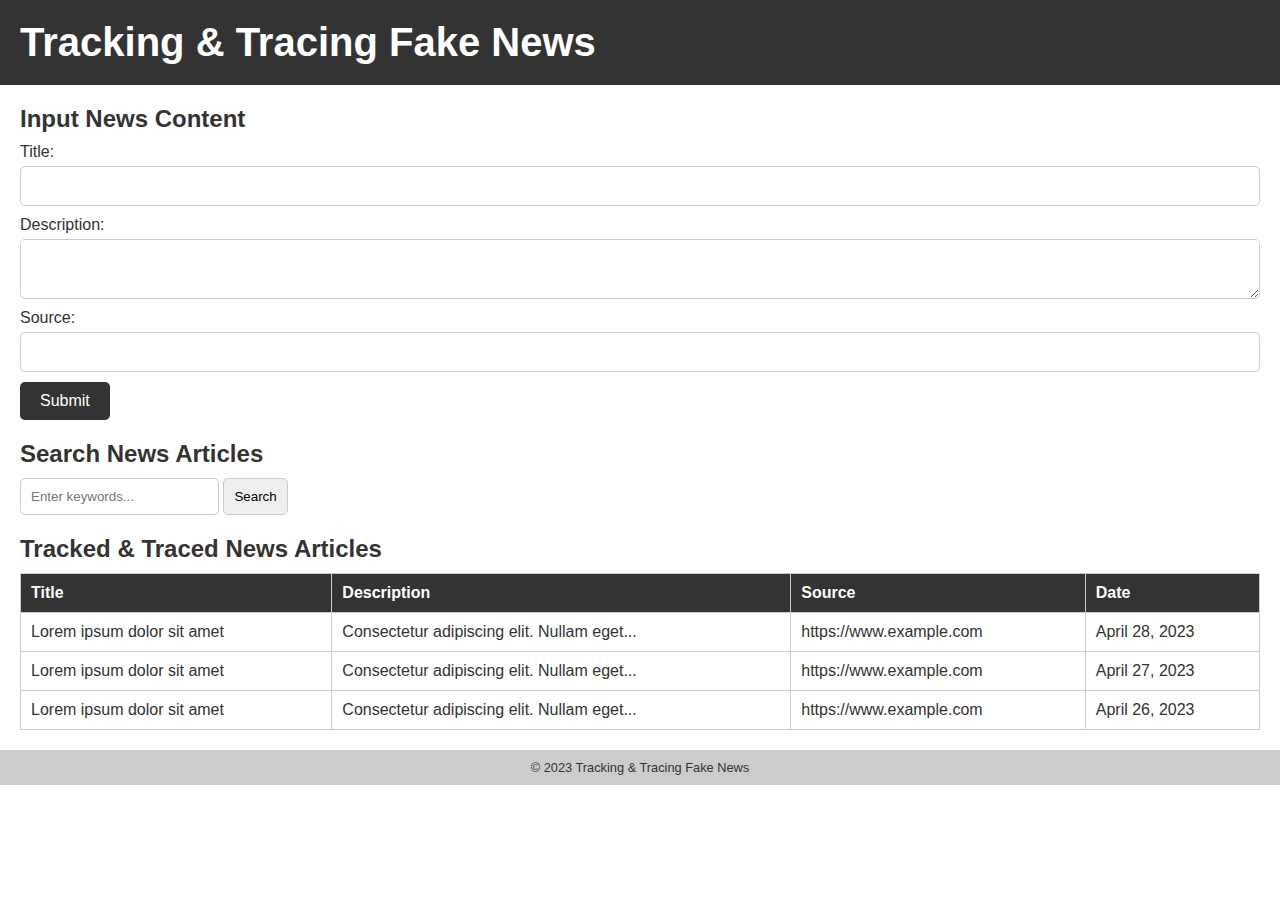
<file: KAVACH2023/index.html>
<!DOCTYPE html>
<html>
<head>
	<title>Tracking & Tracing Fake News</title>
	<link rel="stylesheet" type="text/css" href="./styles/style.css">
</head>
<body>
	<header>
		<h1>Tracking &amp; Tracing Fake News</h1>
	</header>
	<main>
		<section>
			<h2>Input News Content</h2>
			<form>
				<label for="title">Title:</label>
				<input type="text" id="title" name="title" required>
				<label for="description">Description:</label>
				<textarea id="description" name="description" required></textarea>
				<label for="source">Source:</label>
				<input type="url" id="source" name="source" required>
				<button type="submit">Submit</button>
			</form>
		</section>
		<section>
			<h2>Search News Articles</h2>
			<input type="search" id="search" name="search" placeholder="Enter keywords...">
			<button type="submit">Search</button>
		</section>
		<section>
			<h2>Tracked &amp; Traced News Articles</h2>
			<table>
				<thead>
					<tr>
						<th>Title</th>
						<th>Description</th>
						<th>Source</th>
						<th>Date</th>
					</tr>
				</thead>
				<tbody>
					<tr>
						<td>Lorem ipsum dolor sit amet</td>
						<td>Consectetur adipiscing elit. Nullam eget...</td>
						<td>https://www.example.com</td>
						<td>April 28, 2023</td>
					</tr>
					<tr>
						<td>Lorem ipsum dolor sit amet</td>
						<td>Consectetur adipiscing elit. Nullam eget...</td>
						<td>https://www.example.com</td>
						<td>April 27, 2023</td>
					</tr>
					<tr>
						<td>Lorem ipsum dolor sit amet</td>
						<td>Consectetur adipiscing elit. Nullam eget...</td>
						<td>https://www.example.com</td>
						<td>April 26, 2023</td>
					</tr>
				</tbody>
			</table>
		</section>
	</main>
	<footer>
		<p>&copy; 2023 Tracking &amp; Tracing Fake News</p>
	</footer>
</body>
</html>
</file>
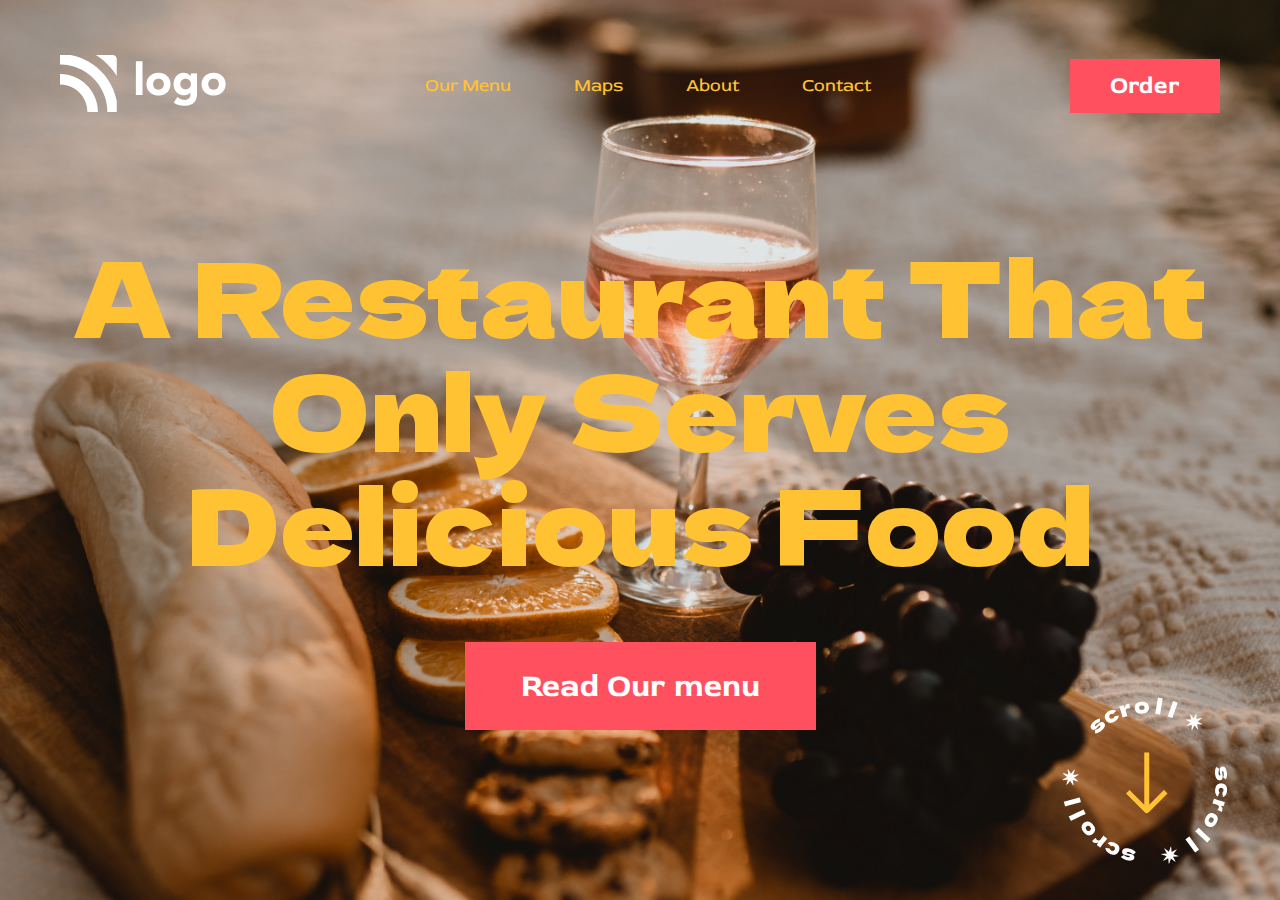
<file: Project1/index.html>
<!DOCTYPE html>
<html lang="en">
<head>
    <meta charset="UTF-8">
    <meta http-equiv="X-UA-Compatible" content="IE=edge">
    <meta name="viewport" content="width=device-width, initial-scale=1.0">
    <title>Project 1</title>
    <link rel="stylesheet" href="styles/style.css" />
    <link rel="preconnect" href="https://fonts.googleapis.com" />
    <link rel="preconnect" href="https://fonts.gstatic.com" crossorigin />
    <link
      href="https://fonts.googleapis.com/css2?family=Red+Rose:wght@300;400;500;600;700&display=swap"
      rel="stylesheet"
    />
    <!-- Dela Font -->
    <link rel="preconnect" href="https://fonts.googleapis.com" />
    <link rel="preconnect" href="https://fonts.gstatic.com" crossorigin />
    <link
      href="https://fonts.googleapis.com/css2?family=Dela+Gothic+One&display=swap"
      rel="stylesheet"
    />
</head>
<style>
    body {
      background-image: url("./assets/pexels-maxyne-barcel-10402282\ 1.png");
    }
    </style>
<body>
    <div class="container">
    <!-- Header -->
    <header>
        <nav class="navbar">
            <div class="logo">
                <a href="#"><img src="./assets/white-logo.png" alt="LOGO"></a>
            </div>
            <!--Menus  -->
            <ul class="list">
                <li>Our Menu</li>
                <li>Maps</li>
                <li>About</li>
                <li>Contact</li>
            </ul>
            <!-- Order Button -->
            <div>
                <button class="order_btn">Order</button>
            </div>
        </nav>
    </header>
    <!-- Hero Section -->
    <section class="hero-section">
        <div class="hero">
            <h1>
                A Restaurant That <br> Only Serves <br> Delicious Food
            </h1>
            <div>
                <button class="menu_btn">Read Our menu</button>
            </div>
            <div class="bottom">
                <div>
                <img src="./assets/scrool.png" alt="bottom-logo" />
                </div>
        </div>
    </section>
    </div>
</body>
</html>
</file>
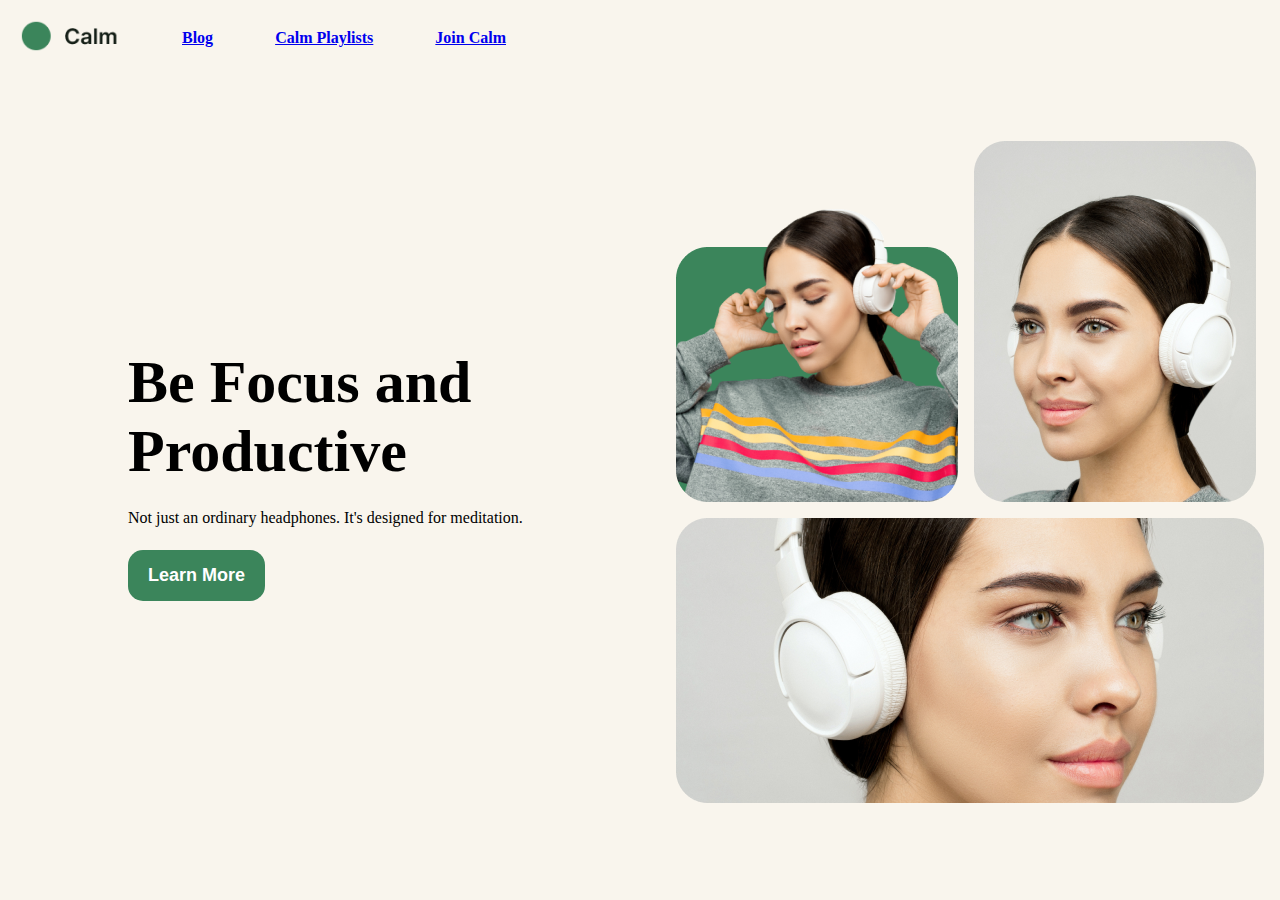
<file: Project_with_mock_up_design2/index.html>
<!DOCTYPE html>
<html lang="en">
<head>
    <meta charset="UTF-8">
    <meta http-equiv="X-UA-Compatible" content="IE=edge">
    <meta name="viewport" content="width=device-width, initial-scale=1.0">
    <title>Project 2</title>
    <link rel="stylesheet" href="./styles/style.css" />
    <!-- google font -->
    <!-- font awaesome -->
</head>
<body>
    <!-- start -->
    <nav>
        <ul>
            <li><a href="#"><img src="./assets/logo.png" alt="Logo"></a></li>
            <li><a href="#">Blog</a></li>
            <li><a href="#">Calm Playlists</a></li>
            <li><a href="#">Join Calm</a></li>
        </ul>
    </nav>
    <!-- main -->
    <main>
        <!-- left -->
    <div class="left-main">
        <h1>Be Focus and Productive</h1>
        <p>Not just an ordinary headphones. It's designed for meditation.</p>
        <button>Learn More</button>
    </div>
    <!-- right -->
    <div class="right-main">
        <div>
            <img src="./assets/img1.png" alt="img1">
            <img src="./assets/img2.png" alt="img2">
        </div>
        <div>
            <img src="./assets/img3.png" alt="img3">
        </div>
    </div>
    </main>
</body>
</html>
</file>
<file: KAVACH2023/styles/style.css>
* {
	margin: 0;
	padding: 0;
	box-sizing: border-box;
}

body {
    font-family: Arial, sans-serif;
    font-size: 16px;
    color: #333;
    margin: 0;
    padding: 0;
    }
    
    /* Header styling */
    header {
    background-color: #333;
    color: #fff;
    padding: 20px;
    }
    
    h1 {
    margin: 0;
    font-size: 2.5rem;
    }
    
    /* Main content styling */
    main {
    margin: 20px;
    }
    
    section {
    margin-bottom: 20px;
    }
    
    h2 {
    font-size: 1.5rem;
    margin-bottom: 10px;
    }
    
    form label {
    display: block;
    margin-bottom: 5px;
    }
    
    form input,
    form textarea {
    display: block;
    width: 100%;
    padding: 10px;
    font-size: 1rem;
    margin-bottom: 10px;
    border-radius: 5px;
    border: 1px solid #ccc;
    }
    
    form button[type="submit"] {
    background-color: #333;
    color: #fff;
    padding: 10px 20px;
    border: none;
    border-radius: 5px;
    font-size: 1rem;
    cursor: pointer;
    }
    
    input[type="search"],
    button[type="submit"] {
    padding: 10px;
    border-radius: 5px;
    border: 1px solid #ccc;
    }
    
    table {
    border-collapse: collapse;
    width: 100%;
    }
    
    thead {
    background-color: #333;
    color: #fff;
    }
    
    th,
    td {
    text-align: left;
    padding: 10px;
    border: 1px solid #ccc;
    }
    
    tfoot td {
    text-align: right;
    font-weight: bold;
    }
    
    /* Footer styling */
    footer {
    background-color: #ccc;
    padding: 10px;
    text-align: center;
    }
    
    footer p {
    margin: 0;
    font-size: 0.8rem;
    }
</file>
<file: Project1/styles/style.css>
*{
    margin: 0;
    padding: 0;
    box-sizing: border-box;
    font-family: "Red Rose", cursive;
}
body {
    width: 100%;
    height: 100%;
    background-image: linear-gradient(rgba(0, 0, 0, 0.5), rgba(0, 0, 0, 0.5)), url("./assets/pexels-maxyne-barcel-10402282 1.png");
    background-size: cover;
    background-attachment: fixed;
  }
/* navbar */
.navbar{
    display: flex;
    justify-content: space-between;
    align-items: center;
    padding: 0 60px 0 60px;
    margin-top: 55px;
}
.list {
    display: flex;
    cursor: pointer;
    align-items: center;
    gap: 63px;
    list-style: none;
    font-family: "Red Rose";
    font-style: normal;
    font-weight: 400;
    font-size: 18px;
    line-height: 22px;
    color: #ffc233;
}
.order_btn{
    padding: 12px 40px;
    background-color: #ff505f;
    border: none;
    font-family: "Red Rose";
    font-style: normal;
    font-weight: 700;
    font-size: 24px;
    line-height: 30px;
    color: #ffffff;
    cursor: pointer;
}
/* Hero section */
.hero {
    max-width: 1154px;
    margin: 0 auto;
    text-align: center;
    margin-top: 119px;
}
h1{
    font-family: "Dela Gothic One", cursive;
    font-style: normal;
    font-weight: 400;
    font-size: 104px;
    line-height: 114px;
    color: #ffc233;
}
.menu_btn{
    background: #ff505f;
    font-family: "Red Rose";
    font-style: normal;
    font-weight: 700;
    font-size: 32px;
    line-height: 40px;
    color: #ffffff;
    border: none;
    padding: 24px 56px;
    margin-top: 64px;
    cursor: pointer;
}
  
.bottom {
    position: absolute;
    bottom: 20px;
    right: 40px;
}
</file>
<file: Project_with_mock_up_design2/styles/style.css>
*{
    margin: 0;
    padding: 0;
    box-sizing: border-box;
    background-color: #f9f5ed;
}
nav{
    padding: 20px;
    height: 15vh;
    width: 100vw;
}
nav ul{
    display: flex;
    align-items: center;
}
nav ul li{
    list-style: none;
    margin-right: 5%;
    font-weight: 600;
}
nav ul li img{
    width: 100px;
}
main{
    display: flex;
    align-items: center;
    justify-content: center;
    margin-left: 10%;
    height: 85%;
}
.left-main{
    width: 40%;
}
.left-main h1{
    font-size: 60px;
}
.left-main p{
    margin: 5% 0;
}
.left-main button{
    padding: 15px 20px;
    font-size: 18px;
    color: white;
    font-weight: 600;
    border: none;
    background-color: #3b855b;
    border-radius: 15px;
}
.right-main{
    width: 60%;
    padding-left: 7%;
}
.right-main div img{
    margin: 1%;
}
</file>
